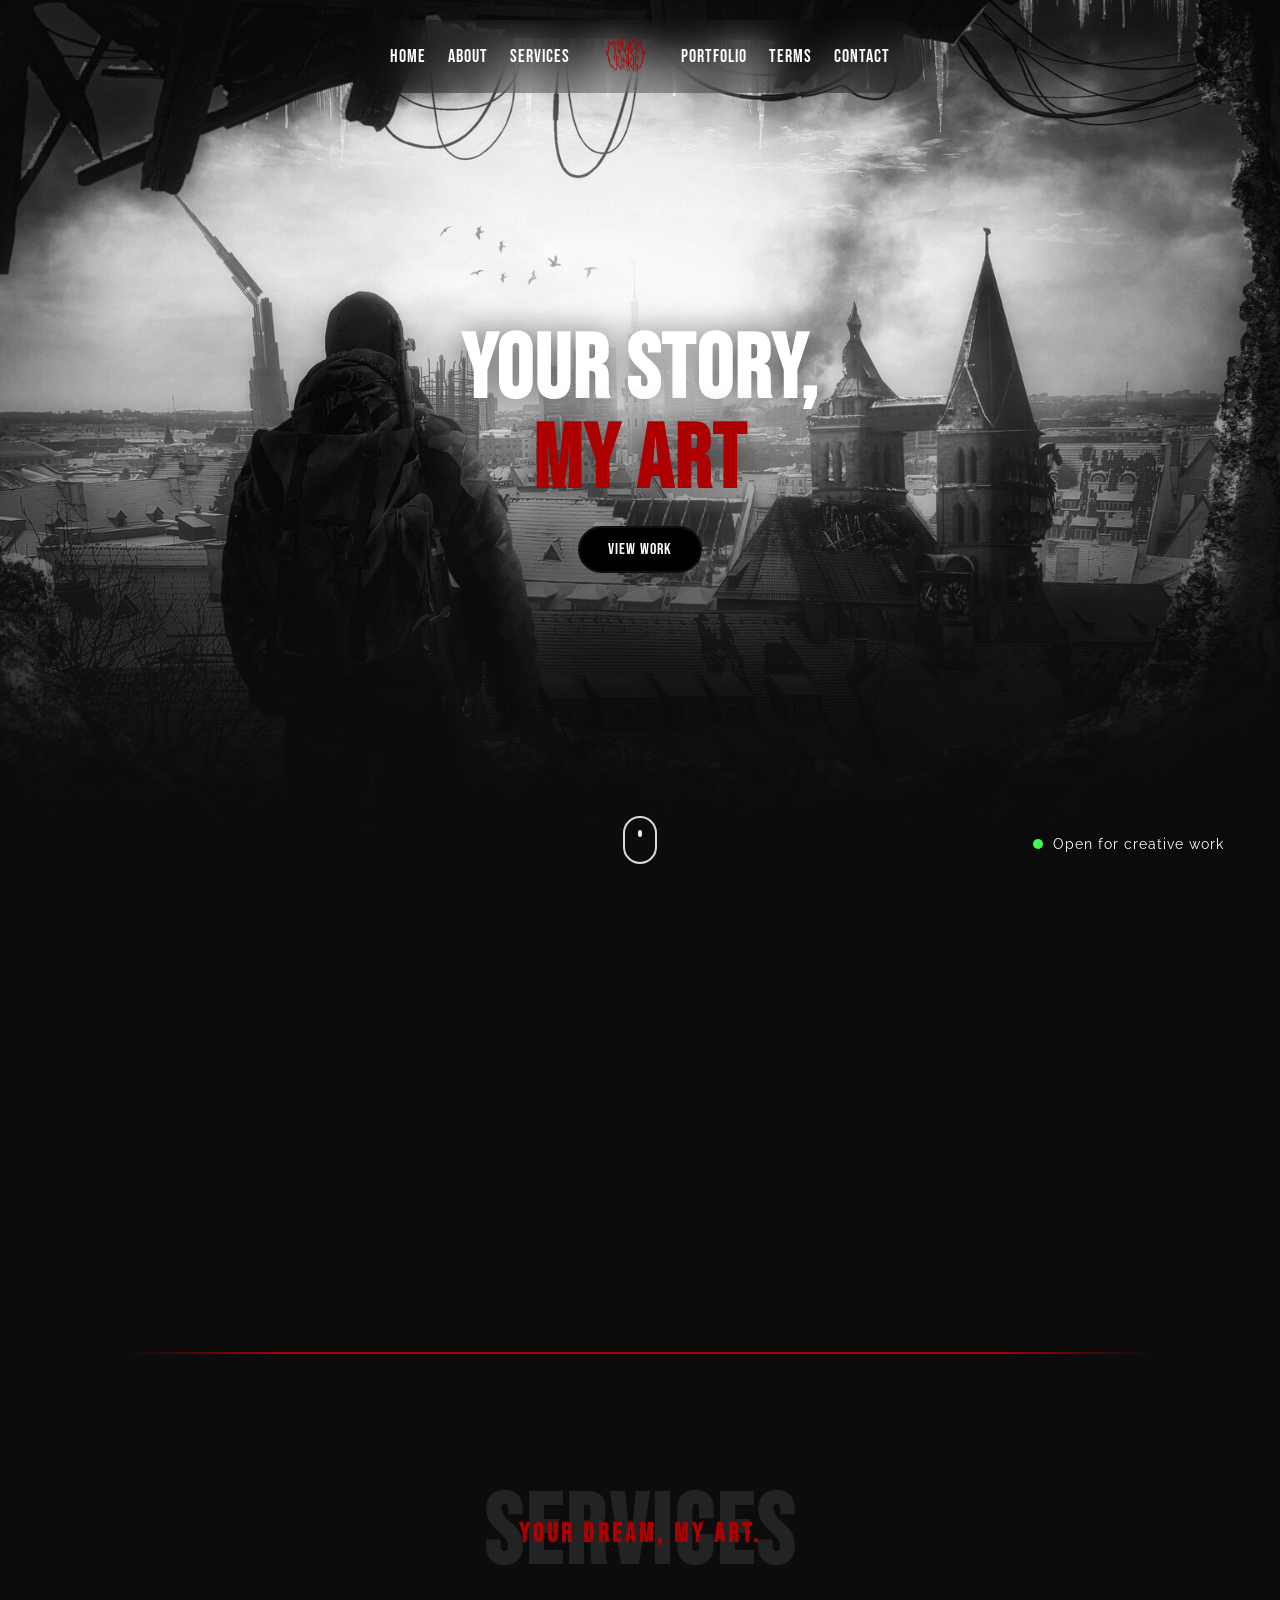
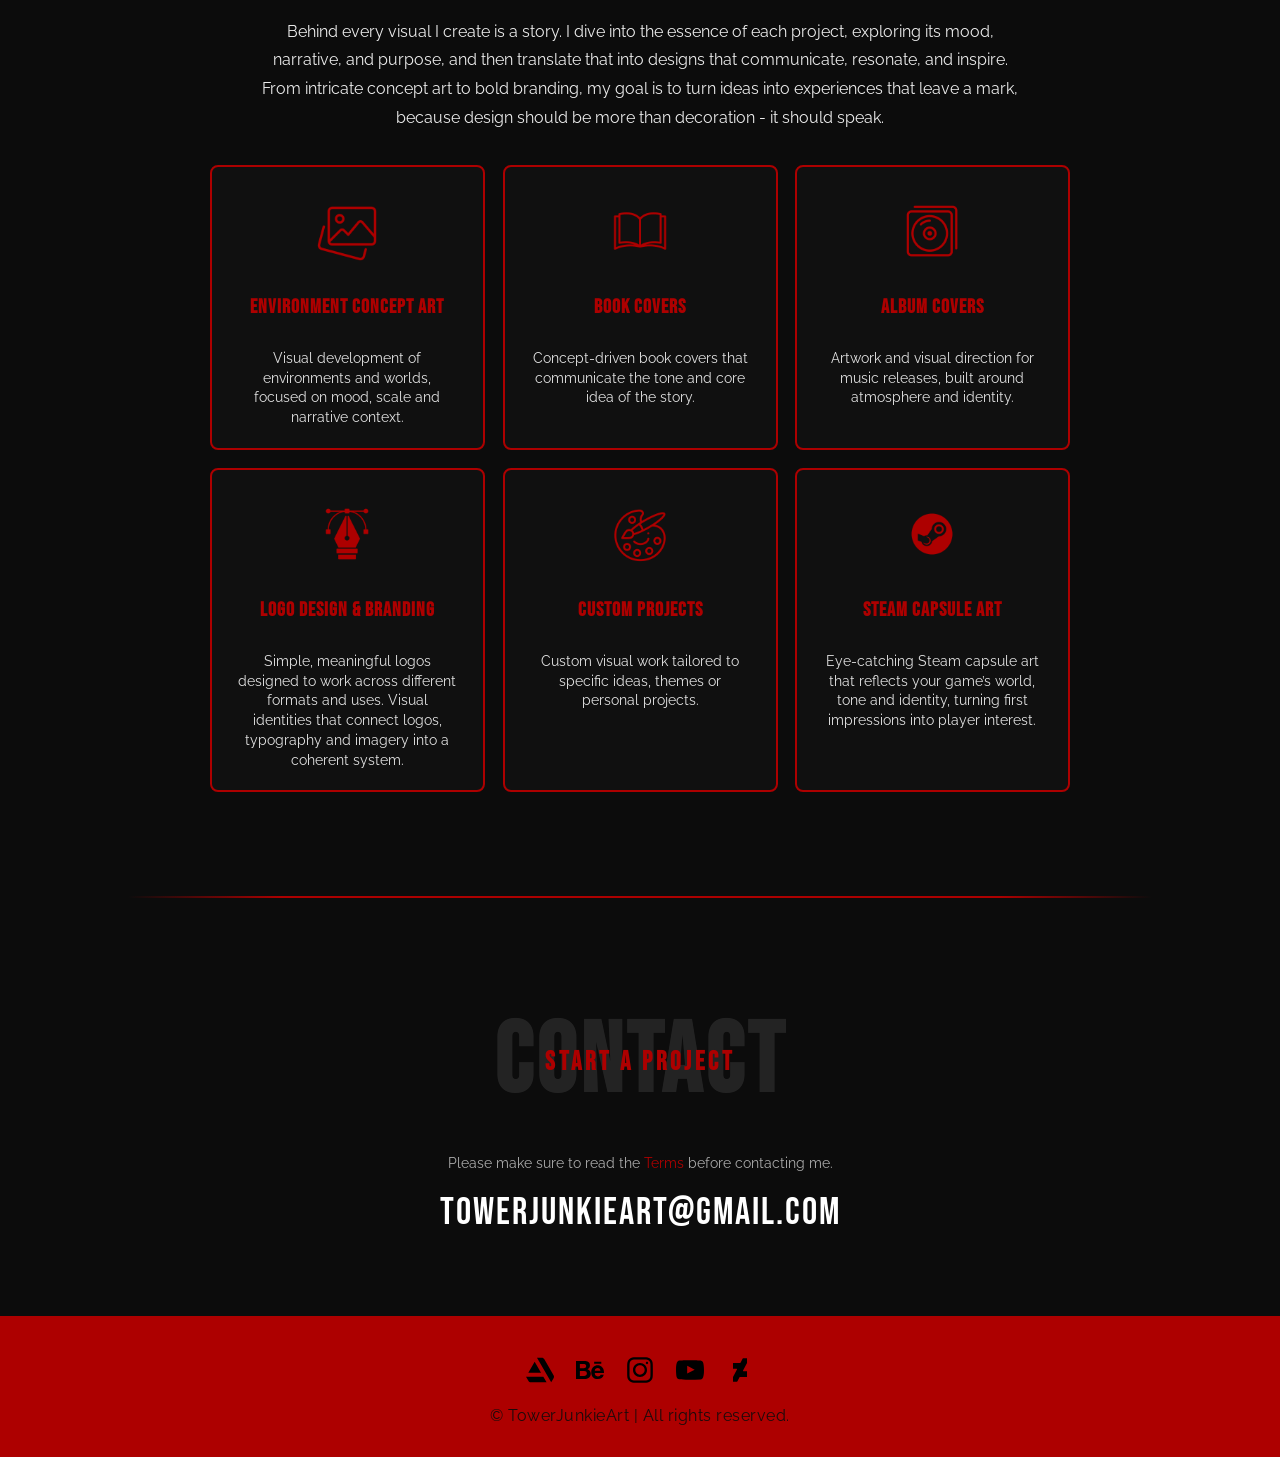
<file: index.html>
<!DOCTYPE html>
<html lang="en">
<head>
    <meta charset="UTF-8">
    <meta name="viewport" content="width=device-width, initial-scale=1.0">
    <title>TowerJunkieArt</title>
<meta name="description" content="Professional environment concept artist and logo designer. Specializing in custom book cover design, album art, and Steam capsule art. Visual identities and worldbuilding since 2017.">
<meta name="keywords" content="environment concept art, logo designer, book cover designer, custom book cover artist, steam capsule art, visual identity, freelance illustrator, sci-fi art, post apocalyptic art, fantasy art, album cover design, digital artist Serbia, TowerJunkieArt">
<meta name="author" content="TowerJunkieArt">

<meta property="og:type" content="website">
<meta property="og:url" content="https://www.towerjunkieart.com/">
<meta property="og:title" content="TowerJunkieArt | Your Story, My Art">
<meta property="og:description" content="Environment concept art, custom book covers, album covers, logo design and branding. Professional visual development for your creative projects.">
<meta property="og:image" content="images/og-image.jpg"> 

<meta property="twitter:card" content="summary_large_image">
<meta property="twitter:title" content="TowerJunkieArt | Environment Concept Art & Custom Book Cover Artist">
<meta property="twitter:description" content="Environment concept art and visual storytelling.">
<meta property="twitter:image" content="images/og-image.jpg">

<meta name="theme-color" content="#ad0000">

<link rel="icon" type="image/png" href="images/favicon.png">
    <title>TowerJunkieArt</title>

    <link href="https://fonts.googleapis.com/css2?family=Anton&family=Raleway:wght@300;400;500&display=swap" rel="stylesheet">
    <link href="https://fonts.googleapis.com/css2?family=Bebas+Neue&display=swap" rel="stylesheet">

    <link rel="stylesheet" href="css/style.css">
</head>
<body>

<div id="loader">
    <img src="images/spin.png" alt="Loading...">
</div>


<header class="navbar">
    <nav class="nav-inner">

        <ul class="nav-left">
            <li><a href="/">Home</a></li>
            <li><a href="/#about">About</a></li>
            <li><a href="/#services">Services</a></li>
        </ul>

        <div class="nav-logo">
            <img src="images/logo.png" alt="Logo">
        </div>

        <ul class="nav-right">
            <li><a href="portfolio">Portfolio</a></li>
            <li><a href="terms">Terms</a></li>
            <li><a href="/#contact">Contact</a></li>
        </ul>
    </nav>
</header>


<div class="hamburger" aria-label="Open menu" tabindex="0">
  <span></span>
  <span></span>
  <span></span>
</div>

<div class="mobile-menu">
  <a href="#">Home</a>
  <a href="#about">About</a>
  <a href="#services">Services</a>
  <a href="portfolio.html">Portfolio</a>
  <a href="terms.html">Terms</a>
  <a href="index.html#contact">Contact</a>
</div>


<section class="hero">
    <h1 class="hero-title">
        <span class="white">YOUR STORY,</span>
        <span class="red"> MY ART</span>
    </h1>
    <a class="cta-btn" href="/portfolio" aria-label="View portfolio">VIEW WORK</a>

    <div class="scroll-indicator" aria-hidden="true">
        <span class="mouse">
            <span class="wheel"></span>
        </span>
    </div>

    <div class="hire-status" aria-label="Available for hire">
    <span class="status-dot"></span>
    <span class="status-text">Open for creative work</span>
</div>

</section>

<section class="about" id="about">
    <div class="about-heading">
        <h2 class="about-bg">ABOUT ME</h2>
        <h3 class="about-front">A QUICK INTRO</h3>
    </div>

    <div class="about-text">
        <p>I'm TowerJunkieArt, a visual artist and designer from Serbia, working independently since 2017.</p>
        <p>I specialize in environment concept art, book/album covers and visual identities. I work alone and handle projects end-to-end, which allows for a consistent vision and attention to detail.</p>
        <p>Over the years, I've collaborated with authors, musicians and creative teams, creating visuals that are carefully developed, meaningful, and built to last. I approach each project with focus and attention, exploring ideas fully before committing to a final design, drawing inspiration from literature, music, video games, and film.</p>
    </div>
</section>

<hr>

<section class="services" id="services">
    <div class="about-heading">
        <h2 class="about-bg">SERVICES</h2>
        <h3 class="about-front">Your dream, my art.</h3>
    </div>

    <div class="services-text">
        <p>Behind every visual I create is a story. I dive into the essence of each project, exploring its mood, narrative, and purpose, and then translate that into designs that communicate, resonate, and inspire. From intricate concept art to bold branding, my goal is to turn ideas into experiences that leave a mark, because design should be more than decoration - it should speak.</p>
    </div>

    <div class="service-grid">
        <div class="service-card" tabindex="0">
            <img src="images/Services/icon 1.png" alt="Environment Concept Art">
            <h4>Environment Concept Art</h4>
            <p>Visual development of environments and worlds, focused on mood, scale and narrative context.</p>
        </div>
        <div class="service-card" tabindex="0">
            <img src="images/Services/bbook.png" alt="Book Covers">
            <h4>Book Covers</h4>
            <p>Concept-driven book covers that communicate the tone and core idea of the story.</p>
        </div>
        <div class="service-card" tabindex="0">
            <img src="images/Services/album.png" alt="Album Covers">
            <h4>Album Covers</h4>
            <p>Artwork and visual direction for music releases, built around atmosphere and identity.</p>
        </div>
        <div class="service-card" tabindex="0">
            <img src="images/Services/branding.png" alt="Logo Design & Branding">
            <h4>Logo Design & Branding</h4>
            <p>Simple, meaningful logos designed to work across different formats and uses. Visual identities that connect logos, typography and imagery into a coherent system.</p>
        </div>
        <div class="service-card" tabindex="0">
            <img src="images/Services/icon2.png" alt="Custom Projects">
            <h4>Custom Projects</h4>
            <p>Custom visual work tailored to specific ideas, themes or personal projects.</p>
        </div>
        <div class="service-card" tabindex="0">
            <img src="images/Services/icon 3.png" alt="Steam Capsule Art">
            <h4>Steam Capsule Art</h4>
            <p>Eye-catching Steam capsule art that reflects your game’s world, tone and identity, turning first impressions into player interest.</p>
        </div>
    </div>
</section>

<hr>

<section class="contact" id="contact">
    <div class="about-heading">
        <h2 class="about-bg">CONTACT</h2>
        <h3 class="about-front">START A PROJECT</h3>
    </div>

    <div class="contact-text">
        <p class="contact-note">
    Please make sure to read the <a href="terms.html">Terms</a> before contacting me.
    </p>

        <a class="contact-email" href="mailto:towerjunkieart@gmail.com">
            towerjunkieart@gmail.com
        </a>
    </div>
</section>


<script src="js/main.js"></script>

<footer class="site-footer">
    <div class="footer-socials">
        <a href="https://www.artstation.com/towerjunkieart" target="_blank" aria-label="ArtStation">
            <img src="images/artstation.svg" alt="ArtStation">
        </a>

        <a href="https://www.behance.net/towerjunkie" target="_blank" aria-label="Behance">
            <img src="images/be.svg" alt="Behance">
        </a>

        <a href="https://www.instagram.com/towerjunkieart/?hl=en" target="_blank" aria-label="Instagram">
            <img src="images/ig.svg" alt="Instagram">
        </a>

        <a href="https://www.youtube.com/channel/UCRpXXcvjG41VludF-WYNyUA" target="_blank" aria-label="YouTube">
            <img src="images/yt.svg" alt="YouTube">
        </a>

        <a href="https://www.deviantart.com/towerjunkieart" target="_blank" aria-label="DeviantArt">
            <img src="images/dev.svg" alt="DeviantArt">
        </a>
    </div>

    <div class="footer-copy">
        © TowerJunkieArt | All rights reserved.
    </div>
</footer>

<button id="backToTop" style="display: flex !important;">
    <span class="up-arrow"></span>
</button>
</body>
</html>
</file>
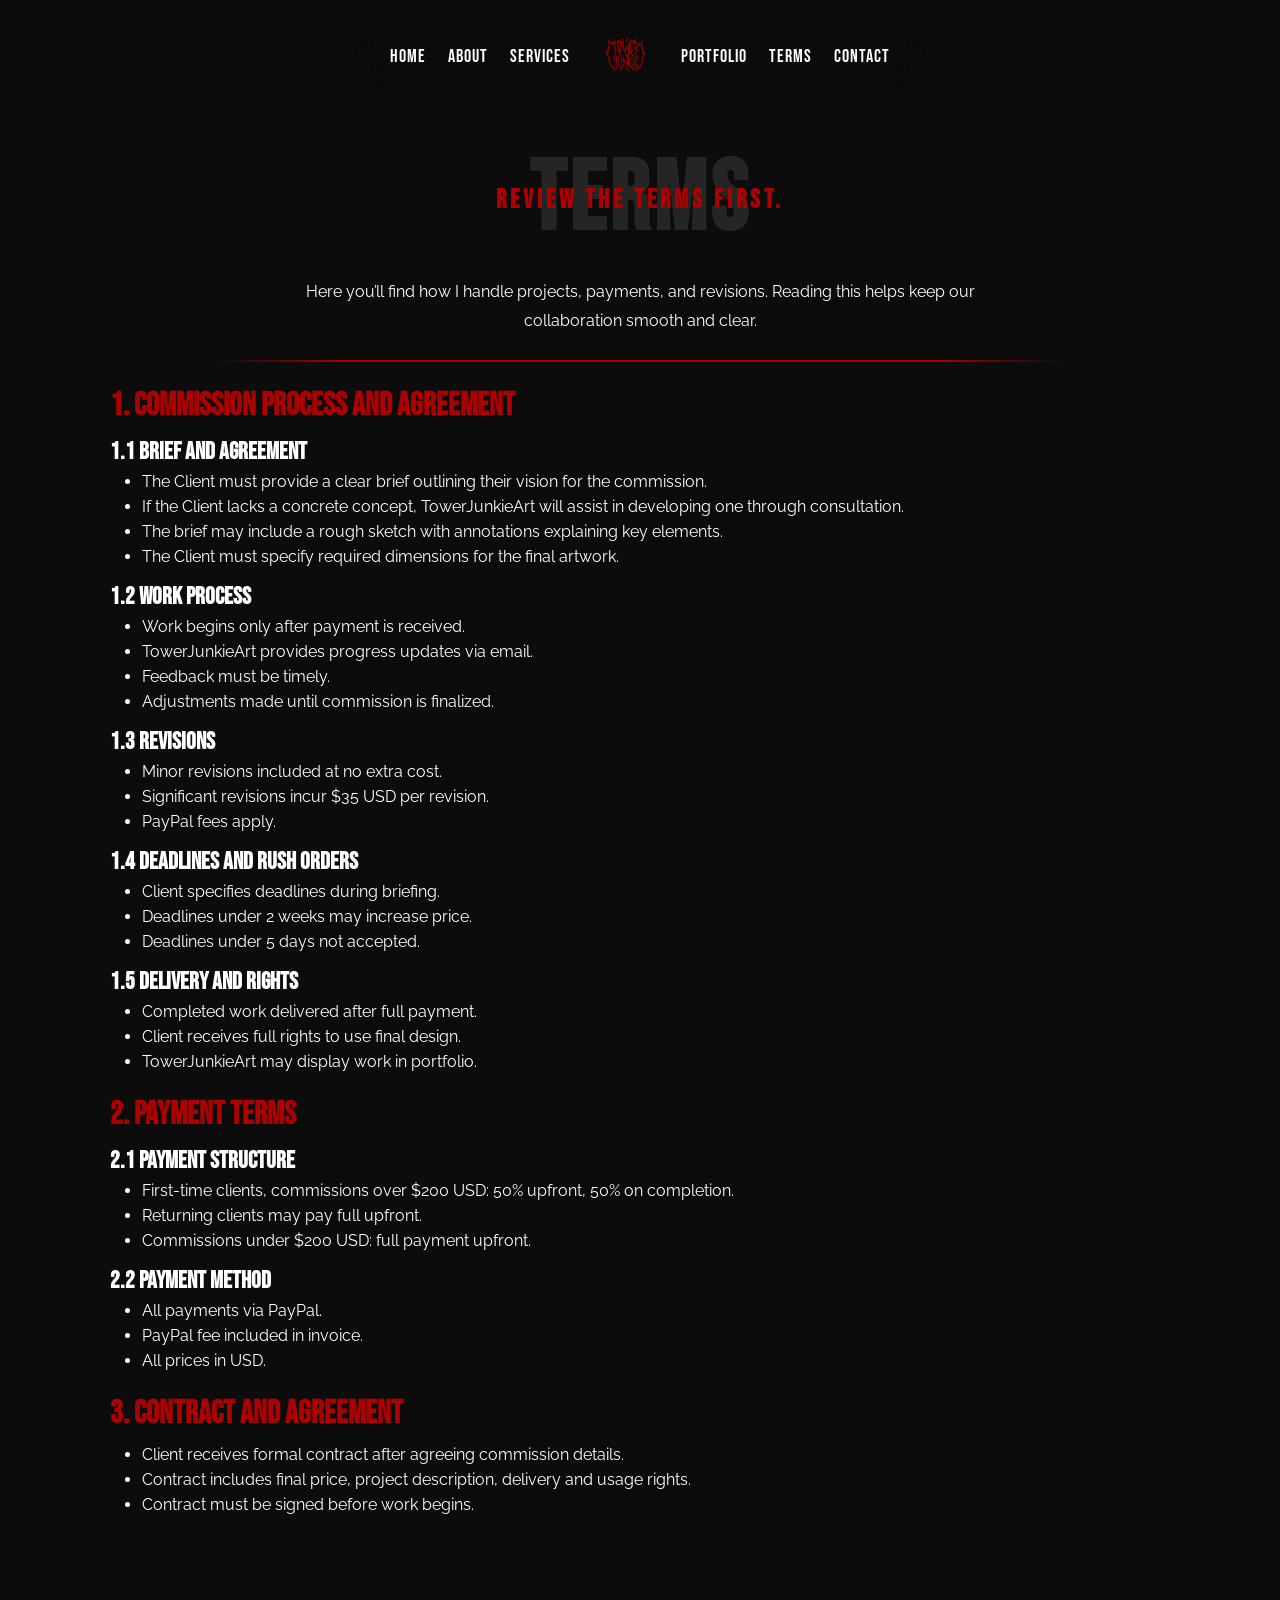
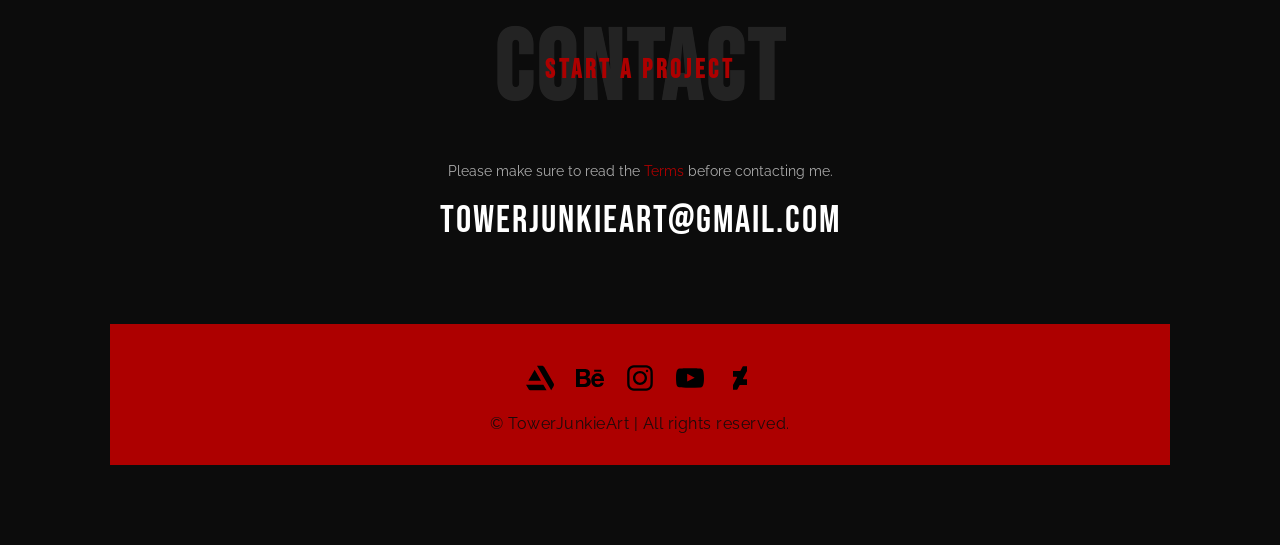
<file: terms.html>
<!DOCTYPE html>
<html lang="en">
<head>
    <meta charset="UTF-8">
    <meta name="viewport" content="width=device-width, initial-scale=1.0">
    <title>Portfolio — TowerJunkieArt</title>

    <!-- Google Fonts -->
    <link href="https://fonts.googleapis.com/css2?family=Anton&family=Raleway:wght@300;400;500&display=swap" rel="stylesheet">
    <link href="https://fonts.googleapis.com/css2?family=Bebas+Neue&display=swap" rel="stylesheet">

    <link rel="stylesheet" href="css/style.css">
</head>
<body>

<div id="loader">
    <img src="images/spin.png" alt="Loading...">
</div>


<header class="navbar">
    <nav class="nav-inner">

        <ul class="nav-left">
            <li><a href="/">Home</a></li>
            <li><a href="/#about">About</a></li>
            <li><a href="/#services">Services</a></li>
        </ul>

        <div class="nav-logo">
            <img src="images/logo.png" alt="Logo">
        </div>

        <ul class="nav-right">
            <li><a href="portfolio">Portfolio</a></li>
            <li><a href="terms">Terms</a></li>
            <li><a href="/#contact">Contact</a></li>
        </ul>
    </nav>
</header>

<div class="hamburger" aria-label="Open menu" tabindex="0">
  <span></span>
  <span></span>
  <span></span>
</div>

<div class="mobile-menu">
  <a href="index.html">Home</a>
  <a href="index.html#about">About</a>
  <a href="index.html#services">Services</a>
  <a href="portfolio.html">Portfolio</a>
  <a href="terms.html">Terms</a>
  <a href="index.html#contact">Contact</a>
</div>


<main style="padding:140px 20px 80px; max-width:1100px; margin:0 auto;">

    <section class="portfolio-heading">
        <h2 class="about-bg center">TERMS</h2>
        <h3 class="about-front">review the Terms first.</h3>
    </section>

     <div class="about-text">
        <p>Here you’ll find how I handle projects, payments, and revisions. Reading this helps keep our collaboration smooth and clear.</p>

<hr>

        <h4>1. Commission Process and Agreement</h4>
        <h5>1.1 Brief and Agreement</h5>
        <ul>
            <li>The Client must provide a clear brief outlining their vision for the commission.</li>
            <li>If the Client lacks a concrete concept, TowerJunkieArt will assist in developing one through consultation.</li>
            <li>The brief may include a rough sketch with annotations explaining key elements.</li>
            <li>The Client must specify required dimensions for the final artwork.</li>
        </ul>

        <h5>1.2 Work Process</h5>
        <ul>
            <li>Work begins only after payment is received.</li>
            <li>TowerJunkieArt provides progress updates via email.</li>
            <li>Feedback must be timely.</li>
            <li>Adjustments made until commission is finalized.</li>
        </ul>

        <h5>1.3 Revisions</h5>
        <ul>
            <li>Minor revisions included at no extra cost.</li>
            <li>Significant revisions incur $35 USD per revision.</li>
            <li>PayPal fees apply.</li>
        </ul>

        <h5>1.4 Deadlines and Rush Orders</h5>
        <ul>
            <li>Client specifies deadlines during briefing.</li>
            <li>Deadlines under 2 weeks may increase price.</li>
            <li>Deadlines under 5 days not accepted.</li>
        </ul>

        <h5>1.5 Delivery and Rights</h5>
        <ul>
            <li>Completed work delivered after full payment.</li>
            <li>Client receives full rights to use final design.</li>
            <li>TowerJunkieArt may display work in portfolio.</li>
        </ul>

        <h4>2. Payment Terms</h4>
        <h5>2.1 Payment Structure</h5>
        <ul>
            <li>First-time clients, commissions over $200 USD: 50% upfront, 50% on completion.</li>
            <li>Returning clients may pay full upfront.</li>
            <li>Commissions under $200 USD: full payment upfront.</li>
        </ul>

        <h5>2.2 Payment Method</h5>
        <ul>
            <li>All payments via PayPal.</li>
            <li>PayPal fee included in invoice.</li>
            <li>All prices in USD.</li>
        </ul>

        <h4>3. Contract and Agreement</h4>
        <ul>
            <li>Client receives formal contract after agreeing commission details.</li>
            <li>Contract includes final price, project description, delivery and usage rights.</li>
            <li>Contract must be signed before work begins.</li>
        </ul>
    </div>
</section>

<section class="contact" id="contact">
    <div class="about-heading">
        <h2 class="about-bg">CONTACT</h2>
        <h3 class="about-front">START A PROJECT</h3>
    </div>

    <div class="contact-text">
        <p class="contact-note">
    Please make sure to read the <a href="terms.html">Terms</a> before contacting me.
    </p>

        <a class="contact-email" href="mailto:towerjunkieart@gmail.com">
            towerjunkieart@gmail.com
        </a>
    </div>
</section>


<script src="js/main.js"></script>

<footer class="site-footer">
    <div class="footer-socials">
        <a href="https://www.artstation.com/towerjunkieart" target="_blank" aria-label="ArtStation">
            <img src="images/artstation.svg" alt="ArtStation">
        </a>

        <a href="https://www.behance.net/towerjunkie" target="_blank" aria-label="Behance">
            <img src="images/be.svg" alt="Behance">
        </a>

        <a href="https://www.instagram.com/towerjunkieart/?hl=en" target="_blank" aria-label="Instagram">
            <img src="images/ig.svg" alt="Instagram">
        </a>

        <a href="https://www.youtube.com/channel/UCRpXXcvjG41VludF-WYNyUA" target="_blank" aria-label="YouTube">
            <img src="images/yt.svg" alt="YouTube">
        </a>

        <a href="https://www.deviantart.com/towerjunkieart" target="_blank" aria-label="DeviantArt">
            <img src="images/dev.svg" alt="DeviantArt">
        </a>
    </div>

    <div class="footer-copy">
        © TowerJunkieArt | All rights reserved.
    </div>
</footer>


</body>
</html>
</file>
<file: css/style.css>
html::-webkit-scrollbar {
    width: 12px !important;
}
html::-webkit-scrollbar-track {
    background: #000 !important;
}

html::-webkit-scrollbar-thumb {
    background-color: #ad0000 !important; 
    border: 2px solid #000 !important; 
    border-radius: 0px !important;
}

html::-webkit-scrollbar-thumb:hover {
    background-color: #ff0000 !important; 
}


html {
    scrollbar-width: auto !important;
    scrollbar-color: #ad0000 #000 !important;
}

/* =========================
   ROOT VARIABLES
========================= */
:root {
    --bg-color: #0c0c0c;
    --text-color: #ffffff;
    --heading-color: #ad0000;
}

/* =========================
   RESET & GLOBAL
========================= */
* {
    margin: 0;
    padding: 0;
    box-sizing: border-box;
}

html {
    scroll-behavior: smooth;
}

body {
    background: var(--bg-color);
    color: var(--text-color);
    font-family: 'Raleway', sans-serif;
}

/* =========================
   NAVBAR
========================= */
.navbar {
    position: fixed;
    top: 20px;
    width: 100%;
    display: flex;
    justify-content: center;
    z-index: 1000;
}

.nav-inner {
    display: flex;
    align-items: center;
    gap: 32px;
    padding: 12px 36px;
    background: rgba(12, 12, 12, 0.28);
    backdrop-filter: blur(18px);
    border-radius: 999px;
}



.nav-inner ul {
    list-style: none;
    display: flex;
    gap: 22px;
}

.nav-inner a {
    font-family: 'bebas neue', sans-serif;
    font-size: 18px;
    letter-spacing: 1px;
    text-decoration: none;
    color: var(--text-color);
    transition: all 0.3s ease;
}

.nav-inner a:hover {
    color: var(--heading-color);
    transform: scale(1.1);
}

.nav-logo img {
    height: 45px;
}



/* =========================
   LOADER
========================= */
#loader {
    position: fixed;
    inset: 0; /* top:0; right:0; bottom:0; left:0 */
    background-color: var(--bg-color); /* crna pozadina */
    display: flex;
    align-items: center;
    justify-content: center;
    z-index: 9999; 
    transition: opacity 0.5s ease, visibility 0.5s ease;
    opacity: 1;
    visibility: visible;
}

#loader img {
    width: 100px; 
    height: 100px;
    animation: spin 1.5s linear infinite;
}

@keyframes spin {
    from { transform: rotate(0deg); }
    to { transform: rotate(360deg); }
}


#loader.hidden {
    opacity: 0;
    visibility: hidden;
}

/* =========================
   HERO
========================= */
.hero {
    height: 100vh;
    background:
        linear-gradient(
            to bottom,
            rgba(12,12,12,0) 50%,
            rgba(12,12,12,0.75) 80%,
            var(--bg-color) 100%
        ),
        url("../images/background.jpg") center / cover no-repeat;
    display: flex;
    flex-direction: column; 
    align-items: center;
    justify-content: center;
    gap: 20px; 
}


.hero-title {
    font-family: 'Bebas Neue', sans-serif;
    font-size: clamp(3rem, 7vw, 7rem);
    letter-spacing: 2px;
    text-align: center;
    text-shadow: 0 0 32px rgba(0, 0, 0, 0.6);
}


.hero-title .white,
.hero-title .red {
    display: block;
    line-height: 1;
}


.hero-title .red {
    margin-top: 0px;
    font-size: clamp(3rem, 7vw, 7rem);
    text-shadow: 0 0 32px rgba(0, 0, 0, 0.6);
}

.white { color: var(--text-color); }
.red { color: var(--heading-color); }

.cta-btn {
    display: inline-block;
    margin-top: 0;
    padding: 12px 28px;
    border-radius: 999px;
    background: #000; 
    border: 2px solid rgba(255, 255, 255, 0.06);
    color: var(--text-color);
    font-family: 'Bebas Neue', sans-serif;
    letter-spacing: 1px;
    text-decoration: none;
    text-transform: uppercase;
    transition: box-shadow 260ms cubic-bezier(.2,.9,.3,1), transform 200ms cubic-bezier(.2,.9,.3,1), background 200ms linear, color 200ms linear, text-shadow 200ms linear;
    box-shadow: 0 0 0 rgba(173, 0, 0, 0);
    padding-inline: 28px;
} 

.cta-btn:hover,
.cta-btn:focus {
    box-shadow: 0 10px 40px #ad000099, 0 0 40px #ad000033 inset;
    transform: translateY(-3px) scale(1.03);
    background: #ad0000;
    color: #fff;
    text-shadow: 0 0 12px rgba(173,0,0,0.9);
    outline: none;
}

.cta-btn:focus-visible {
    outline: 3px solid rgba(173,0,0,0.22);
    outline-offset: 6px;
}

@media (max-width: 768px) {
    .cta-btn {
        margin-top: 0;
        padding: 10px 22px;
        font-size: 18px;
    }
}

.scroll-indicator {
    position: absolute;
    left: 50%;
    bottom: 36px; 
    transform: translateX(-50%);
    display: flex;
    flex-direction: column;
    align-items: center;
    gap: 10px;
    z-index: 5;
    pointer-events: none;
}

.scroll-indicator .mouse {
    width: 34px;
    height: 48px;
    border: 2px solid rgba(255,255,255,0.85);
    border-radius: 22px;
    display: inline-block;
    position: relative;
} 

.scroll-indicator .wheel {
    position: absolute;
    left: 50%;
    top: 12px;
    width: 4px;
    height: 7px;
    background: rgba(255,255,255,0.9);
    border-radius: 2px;
    transform: translateX(-50%);
    animation: scroll-wheel 1.4s cubic-bezier(.2,.8,.3,1) infinite;
}

@keyframes scroll-wheel {
    0% { transform: translateX(-50%) translateY(0); opacity: 1; }
    50% { transform: translateX(-50%) translateY(10px); opacity: 0.2; }
    100% { transform: translateX(-50%) translateY(0); opacity: 1; }
}


@media (max-width: 480px) {
    .scroll-indicator { bottom: 20px; }
    .scroll-indicator .mouse { width: 28px; height: 38px; border-radius: 18px; }
    .scroll-indicator .wheel { top: 10px; height: 6px; }
}


@media (prefers-reduced-motion: reduce) {
    .scroll-indicator .wheel { animation: none; opacity: 1; }
}

.hire-status {
    position: absolute;
    bottom: 40px; 
    right: 40px;
    display: flex;
    align-items: center;
    gap: 10px;

    padding: 8px 16px;
    border-radius: 999px;

    background: rgba(12,12,12,0.45);
    backdrop-filter: blur(12px);

    font-family: raleway, sans-serif;
    letter-spacing: 1px;
    font-size: 0.9rem;

    color: var(--text-color);
    z-index: 6;
}

.status-dot {
    width: 10px;
    height: 10px;
    border-radius: 50%;
    background: #3cff4e;

    box-shadow:
        0 0 0 rgba(60,255,78,0.7);

    animation: pulse-green 1.6s infinite;
}

@keyframes pulse-green {
    0% {
        box-shadow: 0 0 0 0 rgba(60,255,78,0.6);
    }
    70% {
        box-shadow: 0 0 0 10px rgba(60,255,78,0);
    }
    100% {
        box-shadow: 0 0 0 0 rgba(60,255,78,0);
    }
}

@media (max-width: 768px) {
    .hire-status {
        right: 50%;
        transform: translateX(50%);
        bottom: 120px;
        font-size: 0.85rem;
    }
}


/* =========================
   PORTFOLIO GALLERY
========================= */
.portfolio-controls{
    display:flex;
    justify-content:center;
    margin: 28px 0 16px;
}
.filters{
    display:flex;
    gap:12px;
    flex-wrap:wrap;
    justify-content:center;
}
.filters .filter{
    background: transparent;
    border: 1px solid rgba(255,255,255,0.06);
    color: var(--text-color);
    padding: 10px 16px;
    border-radius: 999px;
    cursor: pointer;
    font-family: raleway, sans-serif;
    letter-spacing:1px;
    font-size: clamp(0.95rem, 2.4vw, 0.90rem);
    transition: background 160ms ease, color 160ms ease, transform 140ms ease;
}
.filters .filter.active{
    background: rgba(173,0,0,0.12);
    color: var(--heading-color);
    transform: translateY(-2px);
    box-shadow: 0 8px 28px rgba(173,0,0,0.06);
}

.portfolio-grid{
    display:grid;
    grid-template-columns: repeat(3, 1fr); 
    gap:6px; 
    margin-bottom: 6px;
}
.gallery-item{
    background:#0b0b0b;
    border-radius:4px;
    overflow:hidden;
    position:relative;
    aspect-ratio:1/1;
}
.gallery-item img{width:100%;height:100%;object-fit:cover;display:block;transition:transform 280ms ease}
.gallery-item a{display:block;height:100%}
.gallery-item:hover img{transform:scale(1.1)}

.no-items{padding:48px;border-radius:10px;background:rgba(255,255,255,0.02);color:rgba(255,255,255,0.6);text-align:center}

/* =========================
   LIGHTBOX
========================= */
.lightbox{position:fixed;inset:0;display:flex;align-items:center;justify-content:center;background:rgba(0,0,0,0.92);z-index:2000;opacity:0;pointer-events:none;transition:opacity 220ms ease}
.lightbox.open{opacity:1;pointer-events:auto}
.lightbox .lb-image{max-width:95%;max-height:90%;box-shadow:0 12px 40px rgba(0,0,0,0.7);border-radius:6px}
.lightbox .lb-close,.lightbox .lb-prev,.lightbox .lb-next{position:absolute;background:transparent;border:0;color:#fff;font-size:28px;padding:18px;cursor:pointer}
.lightbox .lb-close{top:24px;right:24px}
.lightbox .lb-prev{left:20px}
.lightbox .lb-next{right:20px}

.portfolio-heading{position:relative;text-align:center;margin-bottom:18px;min-height:120px}
.portfolio-heading .about-bg{
    font-family: 'bebas neue', sans-serif;
    font-size: clamp(3.8rem, 8vw, 6.2rem);
    letter-spacing: 4px;
    color: var(--text-color);
    opacity: 0;
    transform: translateX(-160px);
    transition:
        transform 0.9s cubic-bezier(0.22, 1, 0.36, 1),
        opacity 0.9s ease;
}
.portfolio-heading .about-front{
    position:absolute;
    top:50%;
    left:50%;
    transform:translate(-50%,-50%);
    font-family:'Bebas Neue', sans-serif;
    font-size:1.6rem;
    letter-spacing:4px;
    color:var(--heading-color);
    opacity:0;
    transition: opacity 0.4s ease;
}

.portfolio-heading .about-bg.center + .about-front,
.portfolio-heading .center ~ .about-front {
    opacity: 1;
}

@media (max-width: 768px){
   
    .portfolio-grid { grid-template-columns: repeat(3, 1fr); gap:6px; }
    .portfolio-controls{margin:18px 0}
}

@media (max-width: 480px){
    
    .portfolio-grid { grid-template-columns: repeat(3, 1fr); gap:4px; }
    .portfolio-controls{margin:14px 0}
}


@media (prefers-reduced-motion: reduce){
    .gallery-item img{transition:none}
    .lightbox{transition:none}
}


/* =========================
   ABOUT SECTION
========================= */
.about {
    padding: 80px 20px;
    max-width: 900px;
    margin: 0 auto;
}

.about-heading {
    position: relative;
    text-align: center;
    margin-bottom: 60px;
}

.about-bg {
    font-family: 'bebas neue', sans-serif;
    font-size: clamp(3.8rem, 8vw, 6.2rem);
    letter-spacing: 4px;
    color: var(--text-color);
    opacity: 0;
    transform: translateX(-160px);
    transition:
        transform 0.9s cubic-bezier(0.22, 1, 0.36, 1),
        opacity 0.9s ease;
}

.about-bg.center {
    transform: translateX(0);
    opacity: 0.1;
}

.about-front {
    position: absolute;
    top: 50%;
    left: 50%;
    transform: translate(-50%, -50%);
    font-family: 'Bebas Neue', sans-serif;
    font-size: 1.6rem;
    letter-spacing: 4px;
    color: var(--heading-color);
    opacity: 0;
    transition: opacity 0.4s ease;
}

.about-bg.center + .about-front,
.about-heading .center ~ .about-front {
    opacity: 1;
}

.about-text p {
    text-align: center;
    font-size: 1rem;
    line-height: 1.8;
    margin-bottom: 24px;
    max-width: 760px;
    margin-left: auto;
    margin-right: auto;
}

.services {
    padding: 80px 20px;
    max-width: 900px;
    margin: 0 auto;
    margin-top: 40px;
}
.services .about-heading { margin-bottom: 24px; }
.services-text p {
    text-align: center;
    font-size: 1rem;
    line-height: 1.8;
    color: rgba(255,255,255,0.92);
    max-width: 760px;
    margin: 0 auto 32px;
}
.service-grid{
    display:grid;
    grid-template-columns: repeat(3, 1fr);
    gap:18px;
    align-items:stretch;
}
.service-card{
    background: rgba(255,255,255,0.02);
    border-radius:8px;
    padding:20px;
    text-align:center;
    min-height:260px;
    display:flex;
    flex-direction:column;
    justify-content:flex-start;
    align-items:center;
    gap:12px;
    border: 2px solid var(--heading-color);
    box-sizing: border-box;
    height:100%;
    transition: transform 220ms cubic-bezier(.2,.9,.3,1), box-shadow 220ms ease, background 180ms linear, color 180ms linear, filter 180ms linear;
    will-change: transform, background, color;
}
.service-card img{max-width:88px;height:auto;display:block;margin:0 auto 8px}
.service-card h4{font-family:'Bebas Neue', sans-serif;font-size:1.25rem;letter-spacing:1px;color:var(--heading-color);margin:0 0 18px 0;font-weight:700}
.service-card p{font-size:0.88rem;color:rgba(255,255,255,0.88);line-height:1.4;margin:0;padding:0 6px} 

.service-card:hover,
.service-card:focus-visible{
    transform: translateY(-6px) scale(1.035);
    box-shadow: 0 18px 40px rgba(0,0,0,0.6);
    outline: none;


    background: var(--heading-color);
    border-color: transparent;
    color: var(--bg-color);
}

.service-card:hover h4,
.service-card:focus-visible h4,
.service-card:hover p,
.service-card:focus-visible p {
    color: var(--bg-color);
}

.service-card:hover img,
.service-card:focus-visible img {
    filter: brightness(0) saturate(100%);
    opacity: 0.98;
}

@media (prefers-reduced-motion: reduce){
    .service-card{ transition: none; }
    .service-card:hover,.service-card:focus-visible{ transform:none; box-shadow:none; }
}


@media (max-width: 480px){
    .service-grid{grid-template-columns: repeat(3, 1fr);gap:8px}
    .service-card{min-height:200px}
    .service-card img{max-width:48px}
    .service-card h4{font-size:1.05rem}
}

.contact {
    padding: 80px 20px;
    max-width: 900px;
    margin: 0 auto;
}

.contact .about-heading {
    margin-bottom: 32px;
}


.contact-text {
    text-align: center;
}


.contact-note {
    font-size: 0.9rem;
    color: rgba(255,255,255,0.65);
    margin-bottom: 18px;
}

.contact-note a {
    color: var(--heading-color);
    text-decoration: none;
}

.contact-note a:hover {
    text-decoration: underline;
}


.contact-email {
    display: inline-block;
    font-family: 'Bebas Neue', sans-serif;
    font-size: clamp(1.6rem, 4vw, 2.4rem);
    letter-spacing: 2px;
    color: var(--text-color);
    text-decoration: none;
    transition: color 180ms ease, text-shadow 180ms ease;
}

.contact-email:hover {
    color: var(--heading-color);
    text-shadow: 0 0 18px rgba(173,0,0,0.6);
}


.hero {
  
    position: relative;
    z-index: 1;
    overflow: hidden;
}

.about {

    --cover-progress: 0;
    --bg-opacity: calc(var(--cover-progress) * 0.96);

    margin-top: calc(-18vh);
    position: relative;
    z-index: 2;

   
    background: rgba(12, 12, 12, var(--bg-color));


    opacity: calc(var(--cover-progress));
    transform: translateY(calc(18vh * (1 - var(--cover-progress))));

    will-change: transform, opacity, background;
    transition: background 160ms linear;
    padding-top: 80px;
}

@media (max-width: 768px) {
    .about {
        margin-top: calc(-10vh);
        padding-top: 60px;
    }
}

/* =========================
   RESPONSIVE
========================= */
@media (max-width: 768px) {
    .nav-inner {
        gap: 20px;
        padding: 10px 24px;
    }

    .nav-inner a {
        font-size: 12px;
    }

    .nav-logo { display: none; }

    .about-front {
        font-size: 1.3rem;
    }
} 

@media (max-width: 480px) {
    body { font-size: 10px; }
    .about-text p { font-size: 0.70rem; }
    .hero-title { font-size: clamp(2.4rem, 12vw, 4rem); }
    .cta-btn { padding: 10px 20px; }
}

 /* =========================
   FOOTER
========================= */
.site-footer {
    background: #ad0000;
    color: #0c0c0c;
    padding: 40px 20px 32px;
    display: flex;
    flex-direction: column;
    align-items: center;
    gap: 22px;
}

.footer-socials {
    display: flex;
    gap: 22px;
}

.footer-socials a {
    display: inline-flex;
    transition: transform 180ms cubic-bezier(.2,.9,.3,1);
}

.footer-socials img {
    width: 28px;
    height: 28px;
    filter: brightness(0) saturate(100%);
}

.footer-socials a:hover {
    transform: scale(1.18);
}

.footer-copy {
    font-size: 1rem;
    letter-spacing: 0.5px;
    text-align: center;
    opacity: 0.9;
}

@media (prefers-reduced-motion: reduce) {
    .footer-socials a {
        transition: none;
    }
}

#terms {
    padding: 140px 20px 80px;
    max-width: 900px;
    margin: 0 auto;
    position: relative;
}

.about-heading {
    position: relative;
    text-align: center;
    margin-bottom: 60px;
}

.about-bg {
    font-family: 'Bebas Neue', sans-serif;
    font-size: clamp(3.8rem, 8vw, 6.2rem);
    letter-spacing: 4px;
    color: var(--text-color);
    opacity: 0;
    transform: translateX(-160px);
    transition: transform 0.9s cubic-bezier(0.22, 1, 0.36, 1),
                opacity 0.9s ease;
}

.about-bg.center {
    transform: translateX(0);
    opacity: 0.1;
}

.about-front {
    position: absolute;
    top: 50%;
    left: 50%;
    transform: translate(-50%, -50%);
    font-family: 'Bebas Neue', sans-serif;
    font-size: 1.6rem;
    letter-spacing: 4px;
    color: var(--heading-color);
    opacity: 0;
    transition: opacity 0.4s ease;
}

.about-bg.center + .about-front,
.about-heading .center ~ .about-front {
    opacity: 1;
}

.about-text p {
    margin-bottom: 16px;
    line-height: 1.8;
    color: var(--text-color);
    font-size: 1rem;
}

.about-text ul {
    list-style: disc;
    margin-left: 32px;
    margin-bottom: 16px;
}

.about-text ul ul {
    margin-left: 24px;
    margin-top: 4px;
}

.about-text li {
    margin-bottom: 6px;
}

.about-text h4 {
    margin-top: 24px;
    margin-bottom: 12px;
    font-family: 'Bebas Neue', sans-serif;
    font-size: 2rem;
    color: var(--heading-color);
}

.about-text h5 {
    margin-top: 12px;
    margin-bottom: 6px;
    font-family: 'Bebas Neue', sans-serif;
    font-size: 1.50rem;
    color: var(--text-color);
}

/* =========================
   RESPONSIVE
========================= */
@media (max-width: 768px) {
    .about-bg {
        font-size: clamp(3rem, 7vw, 5rem);
    }
    .about-front {
        font-size: 1.3rem;
    }
    .about-text {
        font-size: 0.95rem;
    }
}

@media (max-width: 480px) {
    .about-bg {
        font-size: clamp(2.4rem, 12vw, 4rem);
    }
    .about-front {
        font-size: 1rem;
    }
    .about-text {
        font-size: 0.9rem;
    }
}
hr {
    border: none;
    height: 2px;
    margin: 24px auto;
    max-width: 80%;
    
    background: linear-gradient(
        to right,
        transparent 0%,   
        var(--heading-color) 15%,  
        var(--heading-color) 85%,  
        transparent 100%   
    );
}

.about-heading {
    position: relative;
    height: 120px; 
    text-align: center;
}


.about-bg,
.about-front {
    position: absolute;
    top: 50%;
    left: 50%;
    transform: translate(-50%, -50%); 
    text-align: center;
    opacity: 0;
}


.animate-heading .about-bg {
    animation: slideFadeIn 0.9s cubic-bezier(0.22, 1, 0.36, 1) forwards;
}

.animate-heading .about-front {
    animation: fadeIn 0.6s ease forwards;
    animation-delay: 0.3s; 
}


@keyframes slideFadeIn {
    0% {
        opacity: 0;
        transform: translate(-50%, -50%) translateX(-160px);
    }
    100% {
        opacity: 0.1; 
        transform: translate(-50%, -50%) translateX(0);
    }
}

@keyframes fadeIn {
    0% { opacity: 0; }
    100% { opacity: 1; }
}


.portfolio-heading {
    position: relative;
    text-align: center;
    margin-bottom: 18px;
    min-height: 120px;
}

.portfolio-heading .about-bg {
    position: absolute;
    top: 50%;
    left: 50%;
    transform: translate(-50%, -50%);
    font-family: 'bebas neue', sans-serif;
    font-size: clamp(3.8rem, 8vw, 6.2rem);
    letter-spacing: 4px;
    color: var(--text-color);
    opacity: 0,2; 
    transition:
        transform 0.9s cubic-bezier(0.22, 1, 0.36, 1),
        opacity 0.9s ease;
}

/* =========================
   SERVICES → MOBILE OPTIMIZATION
========================= */
@media (max-width: 768px) {
    
    .service-grid {
        display: flex;
        flex-direction: column;
        align-items: center;
        gap: 16px; 
    }

    
    .service-card {
        width: 90%;       
        min-height: auto; 
        padding: 16px;
    }

   
    .service-card img {
        max-width: 60px;
        margin-bottom: 12px;
    }

  
    .service-card h4 {
        font-size: 1.1rem;
        margin-bottom: 12px;
    }

   
    .service-card p {
        font-size: 0.85rem;
        line-height: 1.5;
        padding: 0 4px;
    }
}


@media (max-width: 480px) {
    .service-card img {
        max-width: 50px;
        margin-bottom: 10px;
    }

    .service-card h4 {
        font-size: 1rem;
        margin-bottom: 10px;
    }

    .service-card p {
        font-size: 0.8rem;
        line-height: 1.4;
    }

    .service-grid {
        gap: 12px;
    }
}




.hamburger {
  display: none;
  position: fixed;
  top: 20px;
  right: 20px;
  flex-direction: column;
  gap: 6px;
  z-index: 2001;
  cursor: pointer;
}

.hamburger span {
  width: 30px;
  height: 3px;
  background: var(--text-color);
  border-radius: 2px;
  transition: all 0.3s ease;
}

.hamburger.open span:nth-child(1) {
  transform: rotate(45deg) translate(5px, 5px);
}
.hamburger.open span:nth-child(2) {
  opacity: 0;
}
.hamburger.open span:nth-child(3) {
  transform: rotate(-45deg) translate(6px, -6px);
}


.mobile-menu {
  display: none;
  position: fixed;
  inset: 0;
  background: var(--bg-color);
  flex-direction: column;
  align-items: center;
  justify-content: center;
  gap: 24px;
  z-index: 2000;
}

.mobile-menu a {
  color: var(--text-color);
  font-family: 'Bebas Neue', sans-serif;
  font-size: 1.5rem;
  text-decoration: none;
  transition: color 0.2s;
}

.mobile-menu a:hover {
  color: var(--heading-color);
}


@media (max-width: 768px) {
  .hamburger {
    display: flex;
  }

  
  .navbar {
    display: none;
  }
}


.mobile-menu.active {
  display: flex;
}



@media (max-width: 768px) {
    .about-bg {
        font-size: clamp(4rem, 10vw, 6rem); 
    }
    .about-front {
        font-size: 1.8rem; 
    }
    .portfolio-heading .about-bg {
        font-size: clamp(4rem, 10vw, 6rem); 
    }
    .portfolio-heading .about-front {
        font-size: 1.8rem; 
    }
    .hero-title {
        font-size: clamp(3rem, 10vw, 5rem); 
    }
}



.gallery-item.hide {
    display: none;
}


.portfolio-grid .gallery-item {
    animation: galleryFadeIn 0.4s ease forwards;
}

@keyframes galleryFadeIn {
    from { 
        opacity: 0; 
        transform: scale(0.9); 
    }
    to { 
        opacity: 1; 
        transform: scale(1); 
    }
}

#backToTop {
    position: fixed !important;
    bottom: 30px !important;
    right: 30px !important;
    width: 40px !important;
    height: 40px !important;
    background: transparent !important;
    border: none !important;
    cursor: pointer !important;
    z-index: 999999 !important;
    display: flex !important;
    align-items: center !important;
    justify-content: center !important;
    padding: 0 !important;
    opacity: 0;
    visibility: hidden;
    transition: all 0.3s ease !important;
}

#backToTop.show {
    opacity: 1 !important;
    visibility: visible !important;
}

.up-arrow {
    display: block !important;
    width: 15px !important; 
    height: 15px !important;
    border-top: 2px solid #ffffff !important; 
    border-left: 2px solid #ffffff !important;
    transform: rotate(45deg);
    transition: border-color 0.3s ease;
}

#backToTop:hover .up-arrow {
    border-color: #ad0000 !important;
}
</file>
